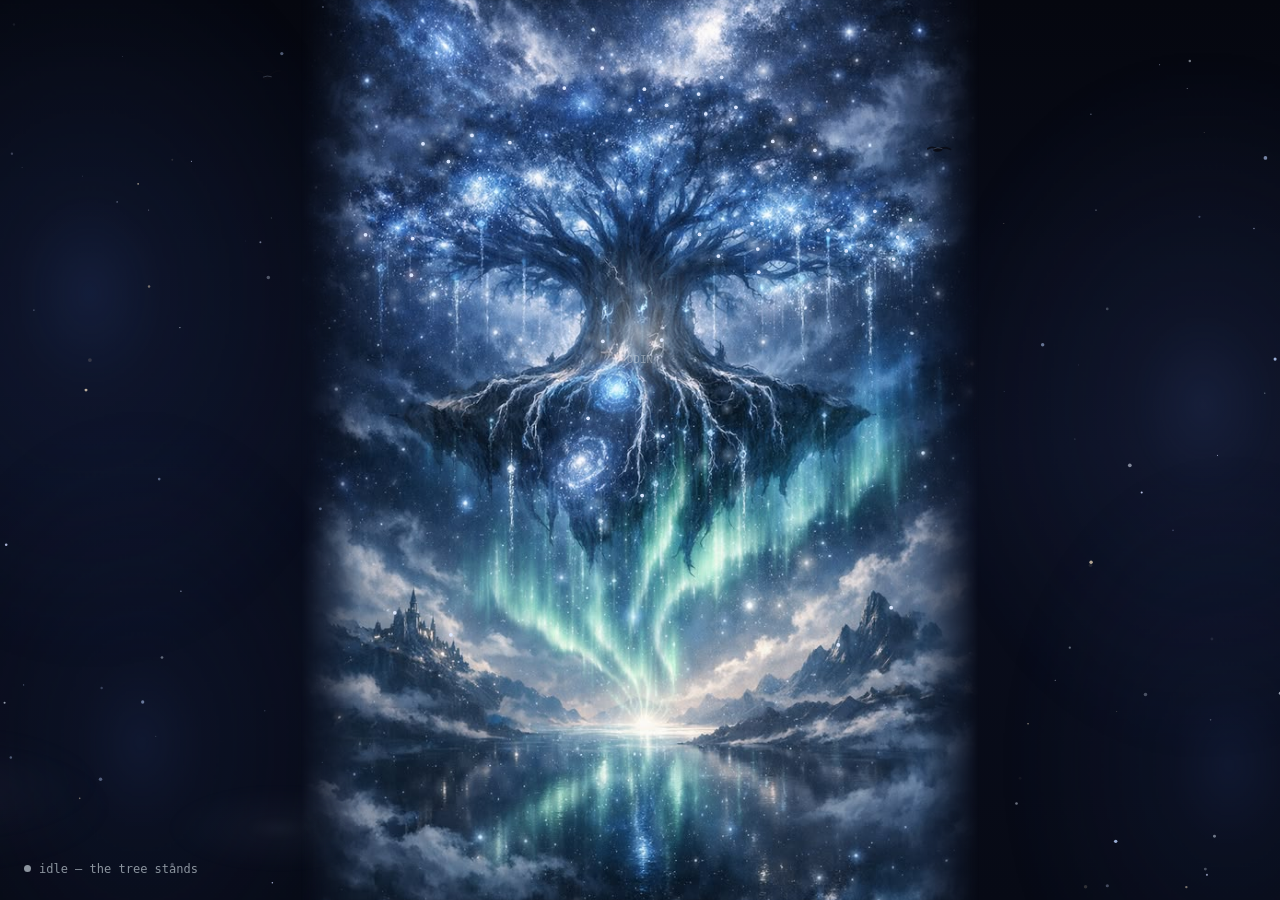
<file: output/asgard_ui/index.html>
<!doctype html>
<html lang="en">
<head>
<meta charset="utf-8" />
<meta name="viewport" content="width=device-width,initial-scale=1" />
<title>ODIN — Asgard</title>
<link rel="stylesheet" href="style.css" />
</head>
<body>

<!--
  YGGDRASIL — ODIN as the World Tree.
  Heartwood  = ODIN core (GILGAMESH burns in the trunk; MARDUK is the sap)
  Branches   = the nine layers — hover for a card, click for the dossier,
               DROP files/links on them to feed the matching faculty
  Leaves     = the modules of each layer (click → dossier w/ live skills)
  Roots      = MEMORY — THOTH, HERMES, NABU drinking from the well below;
               drop anything here to bury it in the Brain vault
  Ravens     = HUGIN & MUNIN circling the crown; they dive on input events
  Aurora     = the sky breathes with ODIN's attention

  Camera: wheel = zoom to cursor, drag = pan, double-click/Esc = reset.
  "/" opens the command bar (typed commands run the HEIMDALL fast-route
  pipeline via HERMOD). Everything draws on one canvas at 60fps.
-->

<canvas id="space" aria-label="ODIN as the world tree: the heartwood is his mind, branches are his faculties, roots are his memory"></canvas>

<!-- Hover card: planet/moon details. Positioned by JS, hidden by default. -->
<div id="bodyCard" class="hidden" role="status"></div>

<!-- Dossier: per-planet layer panel (left). Modules expand into skills. -->
<aside id="dossier" class="hidden" aria-label="Layer dossier">
  <div class="dossier-header">
    <div>
      <div id="dossierTitle">Planet</div>
      <div id="dossierLayer">LAYER</div>
    </div>
    <button id="dossierClose" title="Close" aria-label="Close dossier">&times;</button>
  </div>
  <div id="dossierPurpose"></div>
  <div id="dossierBody"></div>
</aside>

<!-- Command bar: "/" to open, Enter to send through the text pipeline. -->
<div id="cmdbar" class="hidden">
  <span class="cmd-sigil" aria-hidden="true"></span>
  <input id="cmdInput" type="text" placeholder="command ODIN…"
         aria-label="Command ODIN" autocomplete="off" spellcheck="false" />
  <span class="cmd-hint">Enter to send · Esc to close</span>
</div>

<!-- Toast: drop/command feedback (top center) -->
<div id="toast" class="hidden" role="status" aria-live="polite"></div>

<!-- MIND: what ODIN currently holds in working memory (top-left).
     Updated by ASGARD whenever the last-learned store changes — the
     visible focus of attention. -->
<div id="mind" class="hidden" aria-label="ODIN's working memory">
  <div class="mind-label">in mind</div>
  <div id="mindTitle"></div>
  <div id="mindMeta"></div>
</div>

<!-- Answer panel (bottom-right) -->
<div id="answer" class="hidden">
  <div class="answer-header">
    <span class="answer-title">ODIN</span>
    <span id="answerState" class="answer-state">speaking</span>
  </div>
  <div id="answerText"></div>
</div>

<!-- Activity ticker + status line (bottom-left) -->
<div id="ticker" aria-hidden="true"></div>
<div id="status" class="state-idle">idle</div>

<!-- Hotkey hint (top-right, auto-fades) -->
<div id="hotkeyHint">
  click&nbsp;branch&nbsp;=&nbsp;dossier&nbsp;·&nbsp;drop&nbsp;files&nbsp;on&nbsp;the&nbsp;tree&nbsp;·&nbsp;/&nbsp;command&nbsp;·&nbsp;Ctrl+Alt+O&nbsp;phantom&nbsp;·&nbsp;Ctrl+Alt+H&nbsp;hide
</div>

<script src="app.js"></script>
</body>
</html>
</file>
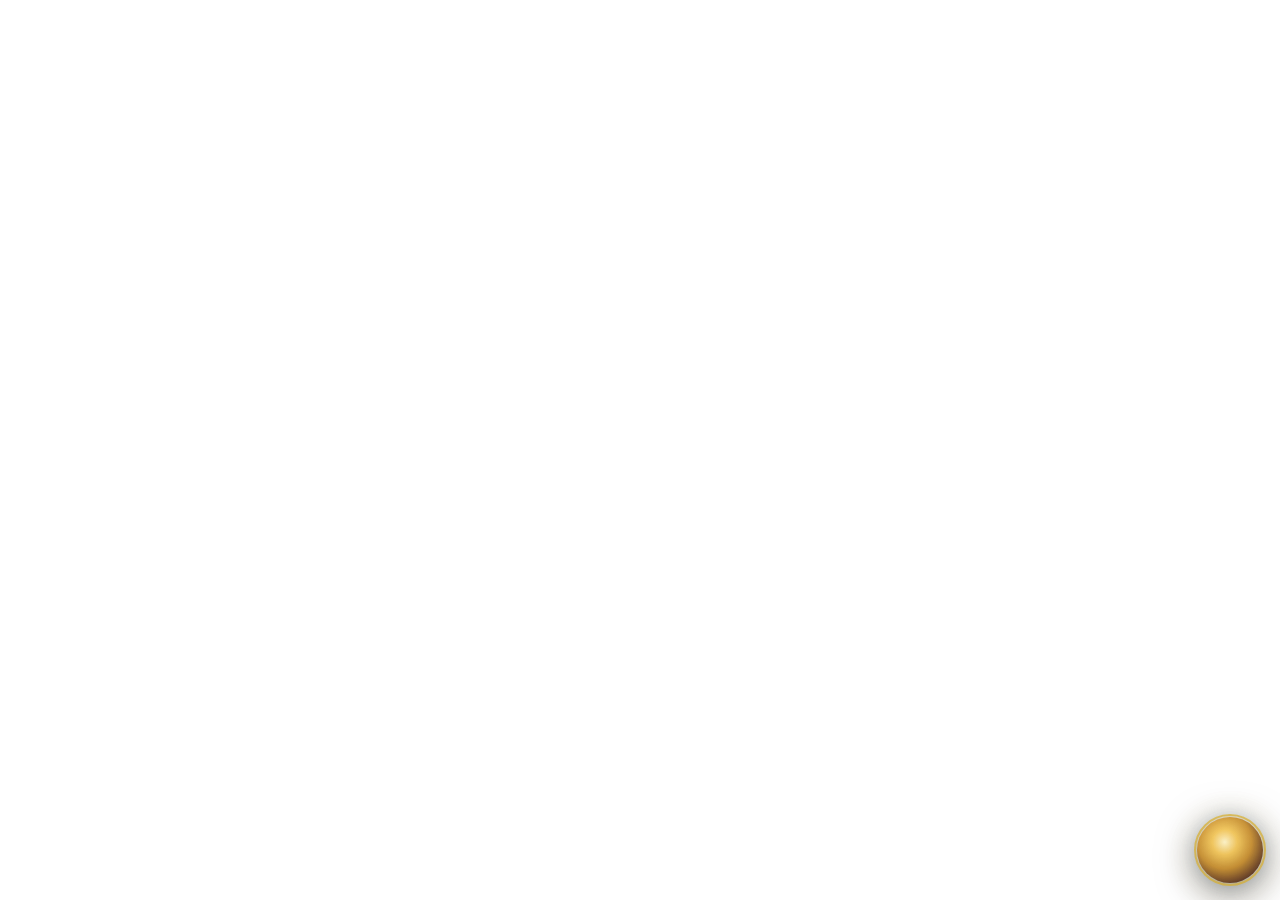
<file: output/hermod_ui/index.html>
<!doctype html>
<html lang="en">
<head>
<meta charset="utf-8" />
<meta name="viewport" content="width=device-width,initial-scale=1" />
<title>ODIN — Hermod</title>
<link rel="stylesheet" href="style.css" />
</head>
<body class="collapsed">

<!--
  HERMOD — the corner avatar + chat panel.
  Two visual states:
    .collapsed  → just the circular ODIN avatar visible (~72 px)
    .expanded   → avatar + chat panel sliding out to the left

  The panel is a ChatGPT/Claude-style conversation: user bubbles on the
  right, ODIN bubbles on the left, a thinking indicator while he works,
  and a + button that opens a file picker to feed ODIN a document.

  Drag the avatar to reposition (right-click or press-hold). Single
  left-click toggles the panel.
-->

<div id="root">

  <!-- Chat panel, LEFT of the avatar so it grows toward screen interior. -->
  <div id="panel" aria-hidden="true">
    <div class="panel-header">
      <span class="dot"></span>
      <span class="panel-title">ODIN</span>
      <button id="treeBtn"  title="Open the World Tree" aria-label="Open the World Tree">⛯</button>
      <button id="closeBtn" title="Collapse" aria-label="Collapse">×</button>
    </div>

    <div id="thread" class="thread">
      <div class="thread-empty">Ask ODIN anything, or tap + to share a file.</div>
    </div>

    <form id="inputForm" autocomplete="off">
      <button id="uploadBtn" type="button" title="Attach a file" aria-label="Attach a file">+</button>
      <input id="inputBox" type="text" placeholder="ask ODIN…" aria-label="Ask ODIN" />
      <button id="sendBtn" type="submit" title="Send" aria-label="Send">↑</button>
    </form>
  </div>

  <div id="avatar" title="ODIN">
    <div class="avatar-ring"></div>
    <!-- drawn sun orb — HERMOD's badge of the World Tree's heartwood -->
    <div class="avatar-img"></div>
    <!-- listening pulse (CSS animation) - hidden by default -->
    <div class="listen-pulse"></div>
  </div>

</div>

<script src="app.js"></script>
</body>
</html>
</file>
<file: output/asgard_ui/style.css>
/* ============================================================
   YGGDRASIL ORRERY v2 — chrome styles.
   The scene lives on <canvas>; DOM is only glass panels and labels.
   Palette: Void Space — surface #161b22 / accent #58a6ff / gold #ffd17d.
   Fonts: Segoe UI Variable (Win11 native), Cascadia Mono for data.
   The pywebview window is created transparent=True — body stays
   transparent and the canvas paints the void itself, so PHANTOM
   alpha-dimming keeps working exactly as before.
   Motion tokens: 180ms enter / 120ms exit, ease-out in, ease-in out.
   ============================================================ */

:root {
  --surface: rgba(16, 21, 30, 0.78);
  --surface-strong: rgba(13, 17, 26, 0.92);
  --border: rgba(240, 246, 252, 0.10);
  --border-bright: rgba(120, 180, 255, 0.30);
  --text: #c9d1d9;
  --text-dim: #8b949e;
  --accent: #58a6ff;
  --gold: #ffd17d;
  --radius: 12px;
  --blur: blur(18px) saturate(140%);
  --t-enter: 180ms cubic-bezier(.2,.7,.3,1);
  --t-exit: 120ms ease-in;
  --mono: "Cascadia Mono", Consolas, monospace;
  --sans: "Segoe UI Variable Text", "Segoe UI", sans-serif;
}

* { margin: 0; padding: 0; box-sizing: border-box; }

html, body {
  width: 100%;
  height: 100%;
  overflow: hidden;
  background: transparent;
  font-family: var(--sans);
  color: var(--text);
  user-select: none;
  cursor: default;
}

#space {
  position: fixed;
  inset: 0;
  width: 100%;
  height: 100%;
  display: block;
}

/* While dragging a file over the window, dim panels so planets pop. */
body.dragging #answer,
body.dragging #status,
body.dragging #ticker,
body.dragging #dossier { opacity: 0.25; }

/* ── Hover card ──────────────────────────────────────────────── */
#bodyCard {
  position: fixed;
  min-width: 200px;
  max-width: 280px;
  background: var(--surface-strong);
  backdrop-filter: var(--blur);
  -webkit-backdrop-filter: var(--blur);
  border: 1px solid var(--border);
  border-radius: var(--radius);
  padding: 12px 14px;
  font-size: 13px;
  line-height: 1.5;
  pointer-events: none;
  z-index: 40;
  box-shadow: 0 12px 36px rgba(0, 0, 0, 0.5);
}
#bodyCard .card-name {
  font-weight: 600;
  font-size: 14px;
  color: #f0f6fc;
}
#bodyCard .card-layer {
  font-family: var(--mono);
  font-size: 11px;
  color: var(--accent);
  margin-bottom: 6px;
}
#bodyCard .card-moons { color: var(--text-dim); }
#bodyCard .card-moons b { color: var(--text); font-weight: 600; }
#bodyCard .card-skill {
  margin-top: 6px;
  font-family: var(--mono);
  font-size: 11px;
  color: var(--text-dim);
}
#bodyCard .card-hint {
  margin-top: 8px;
  padding-top: 6px;
  border-top: 1px solid var(--border);
  font-family: var(--mono);
  font-size: 10px;
  color: var(--gold);
  opacity: 0.8;
}

/* ── Dossier panel (left) ────────────────────────────────────── */
#dossier {
  position: fixed;
  left: 24px;
  top: 50%;
  transform: translateY(-50%);
  width: 320px;
  max-height: 78vh;
  display: flex;
  flex-direction: column;
  background: var(--surface);
  backdrop-filter: var(--blur);
  -webkit-backdrop-filter: var(--blur);
  border: 1px solid var(--border-bright);
  border-radius: 16px;
  box-shadow:
    0 24px 60px rgba(0, 0, 0, 0.55),
    inset 0 1px 0 rgba(255, 255, 255, 0.06),
    0 0 30px rgba(60, 140, 255, 0.10);
  z-index: 35;
  opacity: 1;
  transition: opacity var(--t-enter), transform var(--t-enter);
}
#dossier.hidden {
  opacity: 0;
  transform: translateY(-50%) translateX(-16px);
  pointer-events: none;
  transition: opacity var(--t-exit), transform var(--t-exit);
}
.dossier-header {
  display: flex;
  align-items: flex-start;
  justify-content: space-between;
  padding: 16px 16px 10px;
}
#dossierTitle {
  font-size: 20px;
  font-weight: 650;
  color: #f0f6fc;
  letter-spacing: 0.3px;
}
#dossierLayer {
  font-family: var(--mono);
  font-size: 11px;
  color: var(--accent);
  letter-spacing: 2px;
  margin-top: 2px;
}
#dossierClose {
  background: transparent;
  border: 1px solid var(--border);
  color: var(--text-dim);
  width: 28px; height: 28px;
  border-radius: 8px;
  font-size: 15px;
  line-height: 1;
  cursor: pointer;
  transition: background var(--t-enter), color var(--t-enter);
}
#dossierClose:hover { background: rgba(120, 180, 255, 0.14); color: #f0f6fc; }
#dossierPurpose {
  margin: 0 16px 10px;
  padding: 9px 11px;
  border: 1px dashed rgba(255, 209, 125, 0.35);
  border-radius: 9px;
  font-size: 12px;
  line-height: 1.45;
  color: var(--gold);
  background: rgba(255, 209, 125, 0.05);
}
#dossierBody {
  overflow-y: auto;
  padding: 0 10px 12px;
}
#dossierBody::-webkit-scrollbar { width: 7px; }
#dossierBody::-webkit-scrollbar-thumb { background: rgba(240,246,252,0.14); border-radius: 4px; }

.mod-row {
  border-radius: 10px;
  margin: 2px 4px;
}
.mod-row.focus { background: rgba(88, 166, 255, 0.08); }
.mod-head {
  display: flex;
  align-items: center;
  gap: 9px;
  padding: 8px 10px;
  border-radius: 10px;
  cursor: pointer;
  transition: background var(--t-enter);
}
.mod-head:hover { background: rgba(120, 180, 255, 0.10); }
.mod-dot {
  width: 8px; height: 8px;
  border-radius: 50%;
  flex-shrink: 0;
  box-shadow: 0 0 8px rgba(255, 255, 255, 0.25);
}
.mod-name {
  font-family: var(--mono);
  font-size: 12.5px;
  font-weight: 600;
  color: #e6edf3;
  flex: 1;
}
.mod-last {
  font-family: var(--mono);
  font-size: 10px;
  color: var(--text-dim);
  max-width: 130px;
  overflow: hidden;
  text-overflow: ellipsis;
  white-space: nowrap;
}
.mod-skills {
  padding: 2px 10px 8px 27px;
}
.mod-skills.hidden { display: none; }
.mod-skill {
  font-size: 11.5px;
  line-height: 1.45;
  padding: 4px 0;
  border-bottom: 1px solid rgba(240, 246, 252, 0.05);
}
.mod-skill:last-child { border-bottom: none; }
.mod-skill b {
  font-family: var(--mono);
  font-size: 11px;
  color: var(--accent);
  display: block;
}
.mod-skill span { color: var(--text-dim); }
.mod-skill.dim { color: var(--text-dim); font-style: italic; }

/* ── Command bar ─────────────────────────────────────────────── */
#cmdbar {
  position: fixed;
  left: 50%;
  bottom: 96px;
  transform: translateX(-50%);
  display: flex;
  align-items: center;
  gap: 10px;
  width: min(620px, calc(100vw - 48px));
  padding: 12px 16px;
  background: var(--surface-strong);
  backdrop-filter: var(--blur);
  -webkit-backdrop-filter: var(--blur);
  border: 1px solid var(--border-bright);
  border-radius: 14px;
  box-shadow:
    0 24px 60px rgba(0, 0, 0, 0.6),
    0 0 36px rgba(60, 140, 255, 0.14);
  z-index: 50;
  transition: opacity var(--t-enter), transform var(--t-enter);
}
#cmdbar.hidden {
  opacity: 0;
  transform: translateX(-50%) translateY(10px);
  pointer-events: none;
  transition: opacity var(--t-exit), transform var(--t-exit);
}
.cmd-sigil {
  width: 9px; height: 9px;
  border-radius: 50%;
  background: var(--gold);
  box-shadow: 0 0 10px rgba(255, 209, 125, 0.8);
  flex-shrink: 0;
}
#cmdInput {
  flex: 1;
  background: transparent;
  border: none;
  outline: none;
  color: #f0f6fc;
  font-family: var(--sans);
  font-size: 15px;
}
#cmdInput::placeholder { color: var(--text-dim); }
.cmd-hint {
  font-family: var(--mono);
  font-size: 10px;
  color: var(--text-dim);
  white-space: nowrap;
}

/* ── Toast ───────────────────────────────────────────────────── */
#toast {
  position: fixed;
  top: 26px;
  left: 50%;
  transform: translateX(-50%);
  max-width: min(560px, calc(100vw - 48px));
  padding: 10px 18px;
  background: var(--surface-strong);
  backdrop-filter: var(--blur);
  -webkit-backdrop-filter: var(--blur);
  border: 1px solid rgba(255, 209, 125, 0.35);
  border-radius: 999px;
  font-family: var(--mono);
  font-size: 12px;
  color: var(--gold);
  box-shadow: 0 14px 40px rgba(0, 0, 0, 0.5);
  z-index: 60;
  transition: opacity var(--t-enter), transform var(--t-enter);
}
#toast.hidden {
  opacity: 0;
  transform: translateX(-50%) translateY(-8px);
  pointer-events: none;
  transition: opacity var(--t-exit), transform var(--t-exit);
}

/* ── MIND panel: ODIN's visible focus of attention ───────────── */
#mind {
  position: fixed;
  top: 20px;
  left: 24px;
  max-width: 300px;
  padding: 9px 13px;
  background: var(--surface);
  backdrop-filter: var(--blur);
  -webkit-backdrop-filter: var(--blur);
  border: 1px solid var(--border);
  border-radius: var(--radius);
  box-shadow: 0 12px 36px rgba(0, 0, 0, 0.45);
  z-index: 30;
  transition: opacity var(--t-enter);
}
#mind.hidden { opacity: 0; pointer-events: none; }
.mind-label {
  font-family: var(--mono);
  font-size: 9px;
  letter-spacing: 2.5px;
  text-transform: uppercase;
  color: rgba(150, 195, 255, 0.75);
  margin-bottom: 3px;
}
#mindTitle {
  font-size: 12.5px;
  font-weight: 600;
  color: #e6edf3;
  line-height: 1.35;
  overflow: hidden;
  text-overflow: ellipsis;
  white-space: nowrap;
}
#mindMeta {
  font-family: var(--mono);
  font-size: 10px;
  color: var(--text-dim);
  margin-top: 2px;
}
#mind.pulse { animation: mindPulse 900ms ease-out; }
@keyframes mindPulse {
  0%   { border-color: rgba(190, 215, 255, 0.85); box-shadow: 0 0 22px rgba(120, 180, 255, 0.35); }
  100% { border-color: var(--border);             box-shadow: 0 12px 36px rgba(0, 0, 0, 0.45); }
}
body.phantom #mind { opacity: 0.55; }
body.dragging #mind { opacity: 0.25; }
@media (prefers-reduced-motion: reduce) {
  #mind.pulse { animation: none; }
}

/* ── Answer panel ────────────────────────────────────────────── */
#answer {
  position: fixed;
  right: 24px;
  bottom: 56px;
  width: 420px;
  max-width: calc(100vw - 48px);
  background: var(--surface);
  backdrop-filter: var(--blur);
  -webkit-backdrop-filter: var(--blur);
  border: 1px solid var(--border);
  border-radius: var(--radius);
  box-shadow: 0 18px 50px rgba(0, 0, 0, 0.5);
  z-index: 30;
  transition: opacity 200ms ease;
}
#answer.hidden { opacity: 0; pointer-events: none; }
.answer-header {
  display: flex;
  align-items: baseline;
  justify-content: space-between;
  padding: 10px 14px 0;
}
.answer-title { font-weight: 600; font-size: 13px; color: #f0f6fc; }
.answer-state { font-family: var(--mono); font-size: 11px; color: var(--text-dim); }
#answerText {
  padding: 8px 14px 12px;
  font-size: 14px;
  line-height: 1.55;
  max-height: 38vh;
  overflow-y: auto;
}
#answerText::-webkit-scrollbar { width: 8px; }
#answerText::-webkit-scrollbar-thumb { background: rgba(240,246,252,0.15); border-radius: 4px; }

/* ── Activity ticker ─────────────────────────────────────────── */
#ticker {
  position: fixed;
  left: 24px;
  bottom: 48px;
  display: flex;
  flex-direction: column-reverse;
  gap: 3px;
  z-index: 29;
  pointer-events: none;
}
#ticker .tick {
  font-family: var(--mono);
  font-size: 10.5px;
  color: rgba(255, 209, 125, 0.75);
  transition: opacity 1100ms ease;
}
#ticker .tick.fade { opacity: 0; }

/* ── Status line ─────────────────────────────────────────────── */
#status {
  position: fixed;
  left: 24px;
  bottom: 24px;
  font-family: var(--mono);
  font-size: 12px;
  color: var(--text-dim);
  z-index: 30;
}
#status::before {
  content: "";
  display: inline-block;
  width: 7px;
  height: 7px;
  border-radius: 50%;
  margin-right: 8px;
  vertical-align: 1px;
  background: var(--text-dim);
}
#status.state-listening::before { background: var(--accent); }
#status.state-thinking::before  { background: #d29922; }
#status.state-speaking::before  { background: #ffa657; }
#status.state-listening, #status.state-thinking, #status.state-speaking { color: var(--text); }

/* ── Hotkey hint ─────────────────────────────────────────────── */
#hotkeyHint {
  position: fixed;
  top: 20px;
  right: 24px;
  font-family: var(--mono);
  font-size: 11px;
  color: var(--text-dim);
  z-index: 30;
  animation: hintFade 16s ease forwards;
}
@keyframes hintFade {
  0%, 70% { opacity: 0.8; }
  100% { opacity: 0; }
}
/* Windowed mode: phantom/hide hotkeys don't apply — a normal window is
   managed by the taskbar. Hide the overlay-era hint entirely. */
body.windowed #hotkeyHint { display: none; }

/* Phantom mode: python toggles body.phantom; the webview window alpha does
   the real dimming — chrome just mutes itself a touch further. */
body.phantom #answer,
body.phantom #status,
body.phantom #ticker,
body.phantom #bodyCard,
body.phantom #dossier { opacity: 0.55; }

.hidden { opacity: 0; pointer-events: none; }

@media (prefers-reduced-motion: reduce) {
  #hotkeyHint { animation: none; opacity: 0.8; }
  #answer, #dossier, #cmdbar, #toast { transition: none; }
}
</file>
<file: output/hermod_ui/style.css>
/* ============================================================
   HERMOD — corner avatar + mini chat panel.
   Body is transparent so the pywebview window can be borderless
   and let only the avatar + panel show as floating UI.
   ============================================================ */

* { box-sizing: border-box; margin: 0; padding: 0; }

html, body {
  width: 100%; height: 100%;
  background: transparent;
  color: #e9edff;
  font-family: "Inter", "Segoe UI", system-ui, sans-serif;
  user-select: none;
  overflow: hidden;
  cursor: default;
}

#root {
  position: fixed;
  /* Avatar lives bottom-right of the window; the window itself is positioned
     bottom-right of the screen by HERMOD on launch. The panel slides out
     to the LEFT, so we anchor the avatar to the right edge. */
  right: 14px;
  bottom: 14px;
  display: flex;
  align-items: flex-end;
  gap: 12px;
}

/* ============================================================
   AVATAR
   ============================================================ */
#avatar {
  position: relative;
  width: 72px;
  height: 72px;
  border-radius: 50%;
  flex-shrink: 0;
  cursor: pointer;
  /* The avatar has its own soft shadow + gold ring; window itself is
     transparent so we look like a floating coin not a square card. */
  filter: drop-shadow(0 8px 18px rgba(0, 0, 0, 0.55))
          drop-shadow(0 0 12px rgba(245, 200, 90, 0.20));
  transition: transform 180ms cubic-bezier(.2,.7,.3,1);
}
#avatar:hover { transform: scale(1.05); }
#avatar:active { transform: scale(0.95); }

.avatar-ring {
  position: absolute; inset: 0;
  border-radius: 50%;
  border: 2px solid rgba(212, 175, 55, 0.75);
  box-shadow:
    inset 0 0 12px rgba(212, 175, 55, 0.25),
    0 0 16px rgba(120, 180, 255, 0.18);
  pointer-events: none;
}

.avatar-img {
  position: absolute; inset: 3px;
  border-radius: 50%;
  /* Drawn sun orb — HERMOD wears the orrery's sun as a badge, no image
     asset needed. Gold core fading through amber to deep space. */
  background:
    radial-gradient(circle at 42% 38%,
      rgba(255, 244, 200, 0.95) 0%,
      rgba(245, 200, 90, 0.92) 22%,
      rgba(200, 140, 40, 0.88) 48%,
      rgba(90, 50, 30, 0.92) 75%,
      rgba(14, 10, 24, 0.98) 100%);
}
body.speaking .avatar-img {
  animation: avatarGlow 0.9s ease-in-out infinite;
}
@keyframes avatarGlow {
  0%, 100% { filter: brightness(1); }
  50%      { filter: brightness(1.25) saturate(1.15); }
}

/* Listening pulse — only visible when body.listening */
.listen-pulse {
  position: absolute; inset: -6px;
  border-radius: 50%;
  border: 2px solid rgba(120, 220, 255, 0.55);
  opacity: 0;
  pointer-events: none;
  animation: hermodPulse 1.6s ease-out infinite;
  animation-play-state: paused;
}
body.listening .listen-pulse { animation-play-state: running; opacity: 1; }
body.speaking  .listen-pulse {
  animation-play-state: running; opacity: 1;
  border-color: rgba(120, 255, 168, 0.6);
}
@keyframes hermodPulse {
  0%   { transform: scale(0.92); opacity: 0.85; }
  100% { transform: scale(1.35); opacity: 0; }
}

body.dragging #avatar { cursor: grabbing; transform: scale(1.08); }

/* ============================================================
   CHAT PANEL — collapsed by default, slides out on click
   ============================================================ */
#panel {
  /* Order in flex: panel first, avatar second; visually panel is LEFT of avatar */
  width: 340px;
  max-height: 460px;
  padding: 14px 14px 12px 14px;
  background:
    linear-gradient(135deg,
      rgba(40, 90, 200, 0.32) 0%,
      rgba(20, 60, 140, 0.46) 100%);
  backdrop-filter: blur(18px) saturate(140%);
  -webkit-backdrop-filter: blur(18px) saturate(140%);
  border: 1px solid rgba(120, 180, 255, 0.32);
  border-radius: 16px;
  box-shadow:
    0 20px 50px rgba(0, 0, 0, 0.45),
    inset 0 1px 0 rgba(255, 255, 255, 0.08),
    0 0 26px rgba(60, 140, 255, 0.18);
  display: flex;
  flex-direction: column;
  opacity: 1;
  transform: translateX(0) scale(1);
  transform-origin: bottom right;
  transition: opacity 220ms ease, transform 240ms cubic-bezier(.2,.7,.3,1);
}
body.collapsed #panel {
  opacity: 0;
  transform: translateX(20px) scale(0.92);
  pointer-events: none;
}

.panel-header {
  display: flex; align-items: center;
  gap: 8px;
  margin-bottom: 10px;
  font-size: 11px; letter-spacing: 3px;
  text-transform: uppercase;
  color: rgba(200, 220, 255, 0.78);
}
.panel-header .dot {
  width: 7px; height: 7px;
  border-radius: 50%;
  background: #c8a02a;
  box-shadow: 0 0 6px rgba(212, 175, 55, 0.7);
}
.panel-header .panel-title { flex: 1; }
.panel-header button {
  background: transparent;
  border: 1px solid rgba(180, 220, 255, 0.25);
  color: rgba(220, 235, 255, 0.7);
  width: 22px; height: 22px;
  border-radius: 6px;
  cursor: pointer;
  font-size: 12px;
  line-height: 1;
  padding: 0;
  transition: background 150ms;
}
.panel-header button:hover {
  background: rgba(120, 180, 255, 0.15);
  color: #e9edff;
}

/* ── Conversation thread ─────────────────────────────────────── */
.thread {
  flex: 1;
  min-height: 96px;
  max-height: 320px;
  overflow-y: auto;
  display: flex;
  flex-direction: column;
  gap: 8px;
  padding: 4px 2px;
}
.thread-empty {
  margin: auto;
  text-align: center;
  color: rgba(200, 220, 255, 0.42);
  font-style: italic;
  font-size: 12px;
  padding: 0 16px;
}
.thread::-webkit-scrollbar { width: 5px; }
.thread::-webkit-scrollbar-thumb { background: rgba(120,180,255,0.25); border-radius: 3px; }

.msg {
  max-width: 84%;
  padding: 8px 11px;
  border-radius: 13px;
  font-size: 13.5px;
  line-height: 1.5;
  white-space: pre-wrap;
  word-wrap: break-word;
}
.msg.user {
  align-self: flex-end;
  background: rgba(70, 140, 255, 0.30);
  border: 1px solid rgba(120, 180, 255, 0.30);
  border-bottom-right-radius: 4px;
  color: #f0f4ff;
}
.msg.odin {
  align-self: flex-start;
  background: rgba(12, 22, 44, 0.62);
  border: 1px solid rgba(120, 180, 255, 0.16);
  border-bottom-left-radius: 4px;
  color: #e9edff;
}
.msg.attach {
  font-family: "Cascadia Mono", Consolas, monospace;
  font-size: 12px;
  opacity: 0.92;
}

/* Thinking indicator — three breathing dots in an ODIN bubble. */
.msg.thinking { display: flex; gap: 4px; align-items: center; padding: 11px; }
.msg.thinking span {
  width: 6px; height: 6px; border-radius: 50%;
  background: rgba(200, 220, 255, 0.7);
  animation: dotPulse 1.2s ease-in-out infinite;
}
.msg.thinking span:nth-child(2) { animation-delay: 0.18s; }
.msg.thinking span:nth-child(3) { animation-delay: 0.36s; }
@keyframes dotPulse {
  0%, 100% { opacity: 0.3; transform: translateY(0); }
  50%      { opacity: 1;   transform: translateY(-2px); }
}

/* ── Input row: + attach · text · send ───────────────────────── */
#inputForm {
  display: flex;
  align-items: center;
  gap: 6px;
  margin-top: 10px;
}
#uploadBtn, #sendBtn {
  flex-shrink: 0;
  width: 32px; height: 32px;
  border-radius: 9px;
  cursor: pointer;
  font-size: 17px;
  line-height: 1;
  display: flex;
  align-items: center;
  justify-content: center;
  transition: background 150ms, border-color 150ms;
}
#uploadBtn {
  background: rgba(255, 255, 255, 0.06);
  border: 1px solid rgba(180, 220, 255, 0.28);
  color: rgba(220, 235, 255, 0.85);
  font-weight: 600;
}
#uploadBtn:hover { background: rgba(120, 180, 255, 0.18); color: #fff; }
#inputBox {
  flex: 1;
  height: 32px;
  padding: 0 10px;
  background: rgba(10, 20, 40, 0.55);
  border: 1px solid rgba(120, 180, 255, 0.28);
  border-radius: 9px;
  color: #f0f4ff;
  font-size: 13px;
  outline: none;
  transition: border-color 150ms;
}
#inputBox::placeholder { color: rgba(200, 220, 255, 0.40); }
#inputBox:focus {
  border-color: rgba(180, 220, 255, 0.55);
  background: rgba(15, 28, 56, 0.65);
}
#sendBtn {
  background: rgba(60, 140, 255, 0.26);
  border: 1px solid rgba(120, 180, 255, 0.38);
  color: #e9edff;
  font-size: 15px;
}
#sendBtn:hover { background: rgba(80, 160, 255, 0.36); }
</file>
